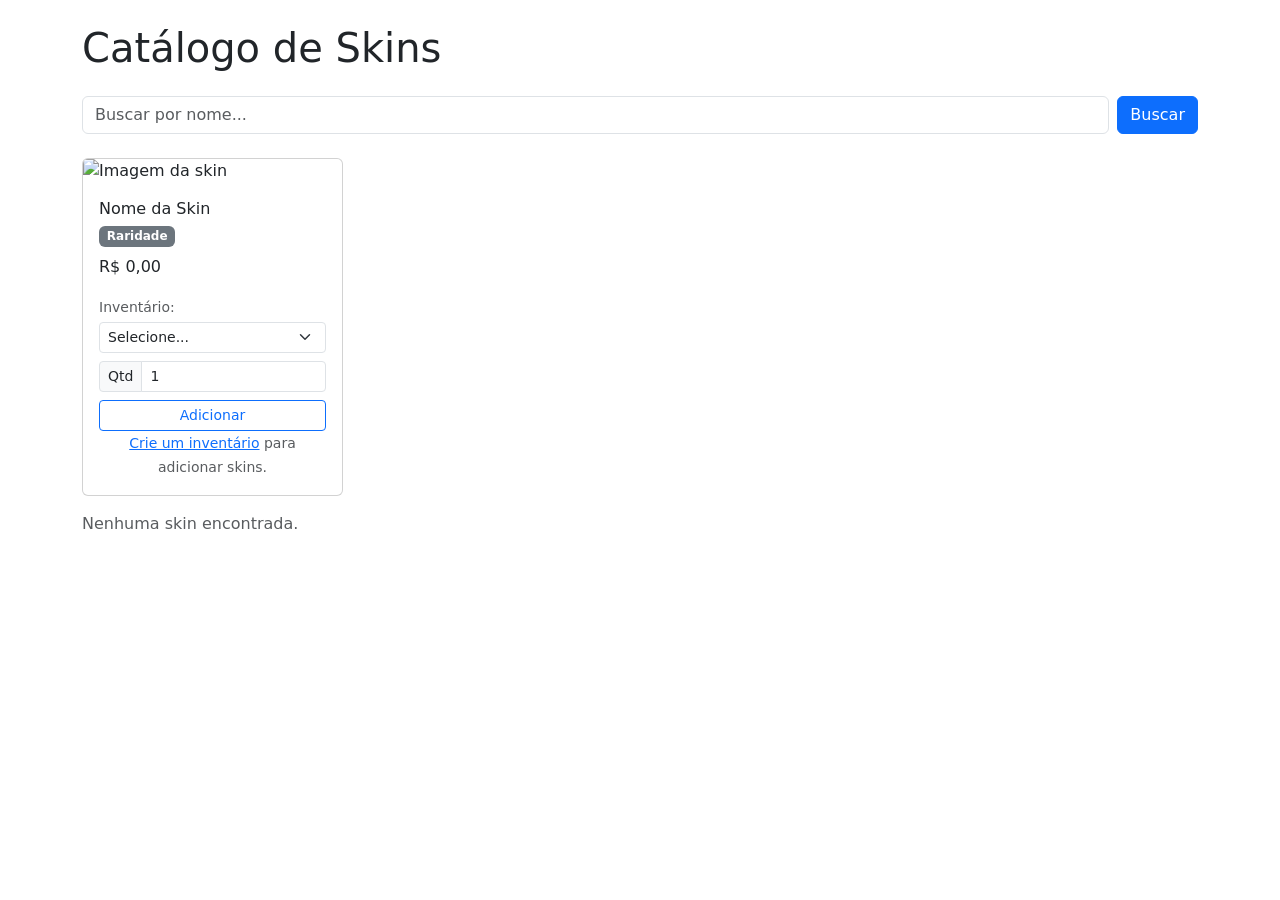
<file: src/main/resources/templates/catalogo.html>
<!DOCTYPE html>
<html lang="pt-br" xmlns:th="http://www.thymeleaf.org">
<head>
    <meta charset="UTF-8">
    <meta name="viewport" content="width=device-width, initial-scale=1">
    <title>Catálogo de Skins</title>
    <link href="https://cdn.jsdelivr.net/npm/bootstrap@5.3.3/dist/css/bootstrap.min.css" rel="stylesheet">
    <link th:href="@{/css/app.css}" rel="stylesheet">
</head>
<body>
<div th:replace="~{fragments/navbar :: navbar}"></div>

<div class="container my-4">
    <h1 class="mb-4">Catálogo de Skins</h1>

    <!-- Formulário de Busca por Nome -->
    <form method="get" th:action="@{/skins}" class="mb-4 d-flex gap-2">
        <input type="text" name="nome" class="form-control" placeholder="Buscar por nome..." th:value="${termo}">
        <button class="btn btn-primary" type="submit">Buscar</button>
    </form>

    <!-- Grade de Cards de Skins -->
    <div class="row row-cols-1 row-cols-md-4 g-4" th:if="${skins != null and not #lists.isEmpty(skins)}">
        <div class="col" th:each="skin : ${skins}">
            <div class="card h-100">
                <img th:src="${skin.imagem}" class="card-img-top skin-img" alt="Imagem da skin">
                <div class="card-body d-flex flex-column">
                    <h6 class="card-title" th:text="${skin.nome}">Nome da Skin</h6>
                    <span class="badge bg-secondary mb-2 align-self-start" th:text="${skin.raridade}">Raridade</span>
                    <p class="mb-3">R$ <span th:text="${skin.preco != null ? #numbers.formatDecimal(skin.preco, 1, 2) : '0,00'}">0,00</span></p>

                    <!-- Formulário de Adicionar ao Inventário (Se existirem inventários criados) -->
                    <form th:action="@{/inventarios/adicionar-item}" method="post" class="mt-auto" th:if="${inventarios != null and not #lists.isEmpty(inventarios)}">
                        <input type="hidden" name="skinExternalId" th:value="${skin.externalId}">

                        <div class="mb-2">
                            <label class="form-label small text-muted mb-1">Inventário:</label>
                            <select name="inventarioId" class="form-select form-select-sm" required>
                                <option value="" disabled selected>Selecione...</option>
                                <option th:each="inv : ${inventarios}" th:value="${inv.id}" th:text="${inv.nome}"></option>
                            </select>
                        </div>

                        <div class="input-group input-group-sm mb-2">
                            <span class="input-group-text">Qtd</span>
                            <input type="number" name="quantidade" class="form-control" value="1" min="1" required>
                        </div>

                        <button type="submit" class="btn btn-sm btn-outline-primary w-100">Adicionar</button>
                    </form>

                    <!-- Mensagem para criar inventário caso não exista nenhum -->
                    <div th:if="${inventarios == null or #lists.isEmpty(inventarios)}" class="mt-auto text-center">
                        <small class="text-muted">
                            <a href="/inventarios">Crie um inventário</a> para adicionar skins.
                        </small>
                    </div>
                </div>
            </div>
        </div>
    </div>

    <!-- Caso nenhuma skin seja encontrada -->
    <p th:if="${skins == null or #lists.isEmpty(skins)}" class="text-muted mt-3">Nenhuma skin encontrada.</p>
</div>

</body>
</html>
</file>
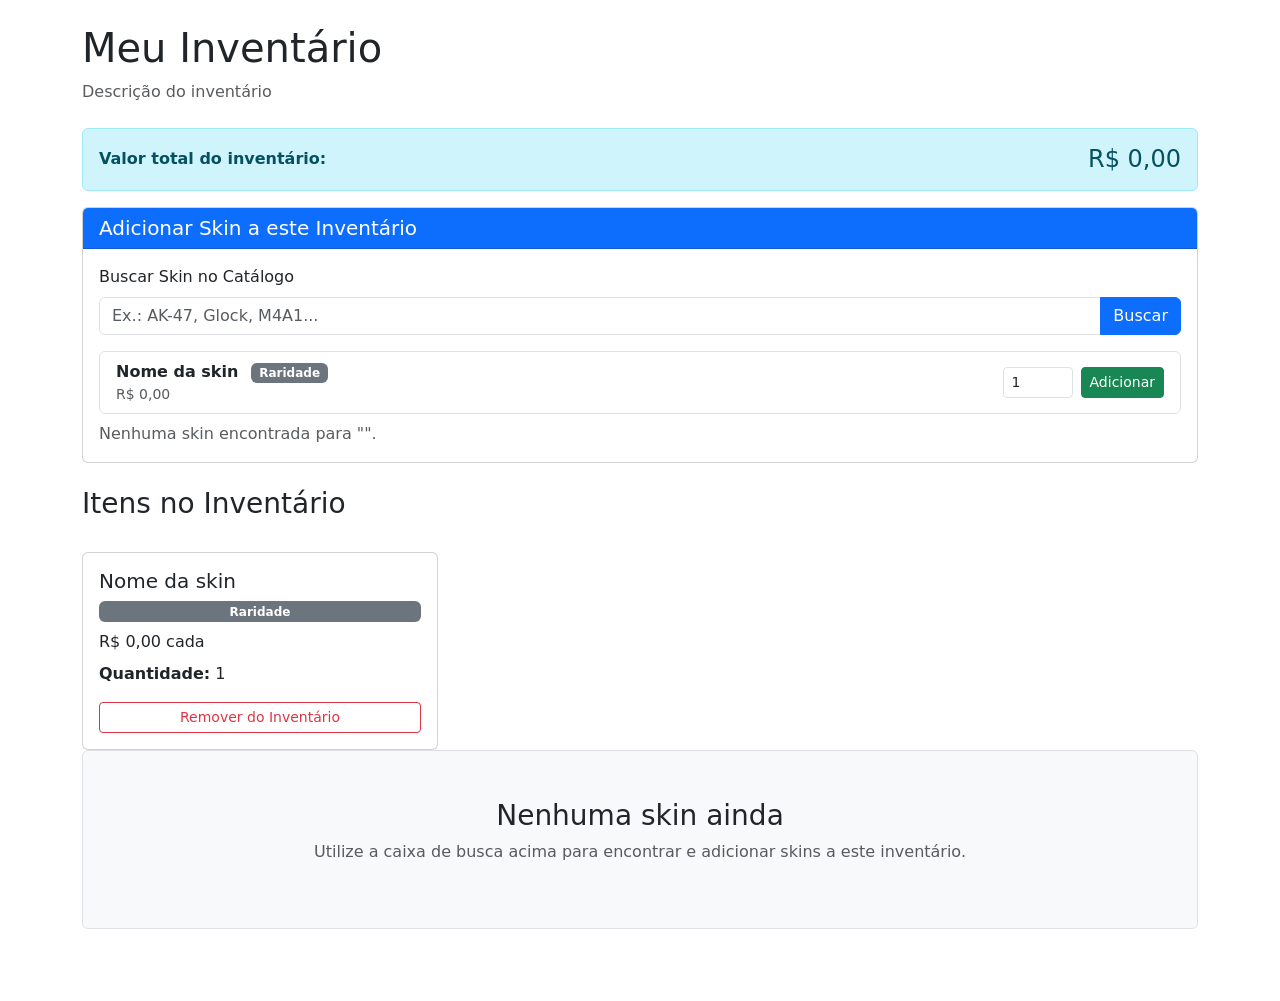
<file: src/main/resources/templates/inventario-detalhe.html>
<!DOCTYPE html>
<html lang="pt-br" xmlns:th="http://www.thymeleaf.org">

<head>
    <meta charset="UTF-8">
    <meta name="viewport" content="width=device-width, initial-scale=1">
    <title th:text="${inventario.nome} + ' - InvSkins'">Inventário - InvSkins</title>
    <link href="https://cdn.jsdelivr.net/npm/bootstrap@5.3.3/dist/css/bootstrap.min.css" rel="stylesheet">
    <link rel="stylesheet" th:href="@{/css/app.css}">
</head>

<body>

<div th:replace="~{fragments/navbar :: navbar}"></div>

<main class="container pb-5 my-4">

    <!-- Cabeçalho do inventário -->
    <div class="inventory-header mb-4">
        <div>
            <h1 th:text="${inventario.nome}">Meu Inventário</h1>
            <p class="inventory-description text-muted" th:text="${inventario.descricao}">Descrição do inventário</p>
        </div>
    </div>

    <!-- Valor total -->
    <div class="alert alert-info d-flex justify-content-between align-items-center">
        <span><strong>Valor total do inventário:</strong></span>
        <h4 class="mb-0">
            R$ <span th:text="${inventario.valorTotal != null ? #numbers.formatDecimal(inventario.valorTotal, 1, 2) : '0,00'}">0,00</span>
        </h4>
    </div>

    <!-- Seção para Adicionar Novas Skins ao Inventário -->
    <div class="card mb-4">
        <div class="card-header bg-primary text-white">
            <h5 class="mb-0">Adicionar Skin a este Inventário</h5>
        </div>
        <div class="card-body">
            <!-- Formulário de Busca de Skin -->
            <form th:action="@{/inventarios/{id}(id=${inventario.id})}" method="get" class="mb-3">
                <label for="buscaSkin" class="form-label">Buscar Skin no Catálogo</label>
                <div class="input-group">
                    <input id="buscaSkin" type="text" name="nome" class="form-control" placeholder="Ex.: AK-47, Glock, M4A1..." th:value="${termoBusca}">
                    <button type="submit" class="btn btn-primary">Buscar</button>
                </div>
            </form>

            <!-- Lista de Resultados da Busca -->
            <div th:if="${skinsBusca != null and not #lists.isEmpty(skinsBusca)}" class="list-group">
                <div th:each="skin : ${skinsBusca}" class="list-group-item d-flex justify-content-between align-items-center">
                    <div>
                        <strong th:text="${skin.nome}">Nome da skin</strong>
                        <span class="badge bg-secondary ms-2" th:text="${skin.raridade}">Raridade</span>
                        <div class="small text-muted">R$ <span th:text="${#numbers.formatDecimal(skin.preco, 1, 2)}">0,00</span></div>
                    </div>
                    <form th:action="@{/inventarios/{id}/itens(id=${inventario.id})}" method="post" class="d-flex gap-2 align-items-center">
                        <input type="hidden" name="skinExternalId" th:value="${skin.externalId}">
                        <input type="number" name="quantidade" value="1" min="1" class="form-control form-control-sm" style="width: 70px;">
                        <button type="submit" class="btn btn-sm btn-success">Adicionar</button>
                    </form>
                </div>
            </div>

            <p th:if="${termoBusca != null and (skinsBusca == null or #lists.isEmpty(skinsBusca))}" class="text-muted mb-0 mt-2">
                Nenhuma skin encontrada para "<span th:text="${termoBusca}"></span>".
            </p>
        </div>
    </div>

    <!-- Lista de skins existentes no inventário -->
    <h3>Itens no Inventário</h3>
    <div class="row row-cols-1 row-cols-md-2 row-cols-lg-3 g-4 mt-2" th:if="${inventario.itens != null and not #lists.isEmpty(inventario.itens)}">
        <div class="col" th:each="item : ${inventario.itens}">
            <div class="card h-100">
                <div class="card-body d-flex flex-column">
                    <h5 class="card-title" th:text="${item.skin.nome}">Nome da skin</h5>
                    <span class="badge bg-secondary mb-2" th:text="${item.skin.raridade}">Raridade</span>
                    <p class="mb-2">R$ <span th:text="${#numbers.formatDecimal(item.skin.preco, 1, 2)}">0,00</span> cada</p>

                    <p class="mb-3">
                        <strong>Quantidade:</strong> <span th:text="${item.quantidade}">1</span>
                    </p>

                    <!-- Formulário de Remoção -->
                    <form th:action="@{/inventarios/{id}/itens/{itemId}/remover(id=${inventario.id}, itemId=${item.id})}" method="post" class="mt-auto">
                        <button type="submit" class="btn btn-outline-danger w-100 btn-sm">Remover do Inventário</button>
                    </form>
                </div>
            </div>
        </div>
    </div>

    <!-- Inventário vazio -->
    <div th:if="${inventario.itens == null or #lists.isEmpty(inventario.itens)}" class="text-center py-5 border rounded bg-light">
        <h3>Nenhuma skin ainda</h3>
        <p class="text-muted">Utilize a caixa de busca acima para encontrar e adicionar skins a este inventário.</p>
    </div>

</main>

</body>
</html>
</file>
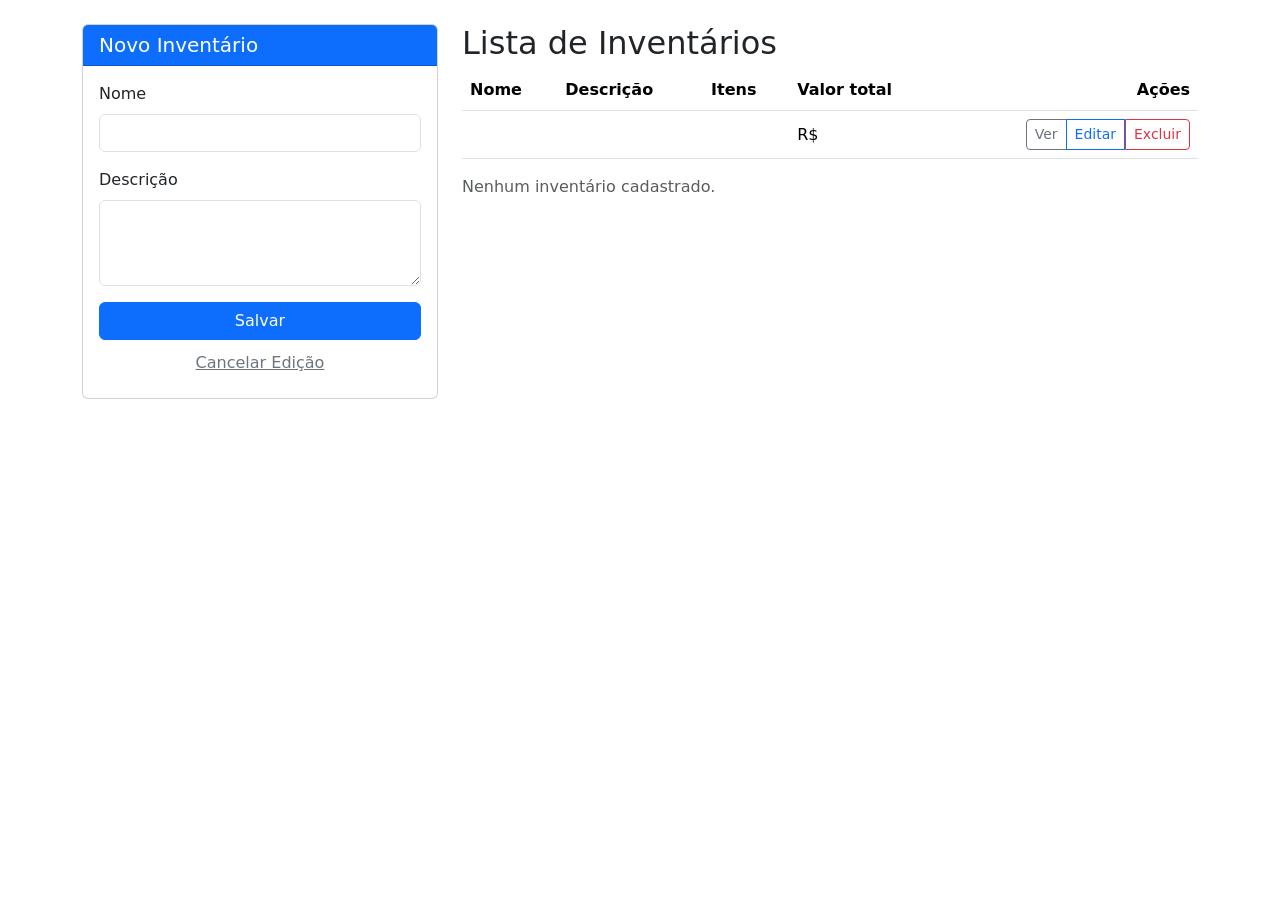
<file: src/main/resources/templates/inventarios.html>
<!DOCTYPE html>
<html lang="pt-br" xmlns:th="http://www.thymeleaf.org">
<head>
    <meta charset="UTF-8">
    <meta name="viewport" content="width=device-width, initial-scale=1">
    <title>Inventários</title>
    <link href="https://cdn.jsdelivr.net/npm/bootstrap@5.3.3/dist/css/bootstrap.min.css" rel="stylesheet">
    <link th:href="@{/css/app.css}" rel="stylesheet">
</head>
<body>
<div th:replace="~{fragments/navbar :: navbar}"></div>

<div class="container my-4">

    <div class="row mb-4">
        <!-- Formulário para Criar/Editar Inventário -->
        <div class="col-md-4">
            <div class="card">
                <div class="card-header bg-primary text-white">
                    <h5 class="card-title mb-0" th:text="${inventarioEdicao != null ? 'Editar Inventário' : 'Novo Inventário'}">Novo Inventário</h5>
                </div>
                <div class="card-body">
                    <!-- Ação altera dependendo se é edição ou criação -->
                    <form th:action="${inventarioEdicao != null ? '/inventarios/' + inventarioEdicao.id + '/editar' : '/inventarios'}" method="post">

                        <div class="mb-3">
                            <label for="nome" class="form-label">Nome</label>
                            <input type="text" class="form-control" id="nome" name="nome"
                                   th:value="${inventarioEdicao != null ? inventarioEdicao.nome : ''}"
                                   maxlength="100" required>
                        </div>

                        <div class="mb-3">
                            <label for="descricao" class="form-label">Descrição</label>
                            <textarea class="form-control" id="descricao" name="descricao" rows="3"
                                      maxlength="255" th:text="${inventarioEdicao != null ? inventarioEdicao.descricao : ''}"></textarea>
                        </div>

                        <button type="submit" class="btn btn-primary w-100" th:text="${inventarioEdicao != null ? 'Atualizar' : 'Salvar'}">Salvar</button>
                        <a th:if="${inventarioEdicao != null}" href="/inventarios" class="btn btn-link w-100 text-secondary mt-1">Cancelar Edição</a>
                    </form>
                </div>
            </div>
        </div>

        <!-- Tabela de Inventários -->
        <div class="col-md-8">
            <h2>Lista de Inventários</h2>
            <div class="table-responsive">
                <table class="table table-hover align-middle">
                    <thead>
                    <tr>
                        <th>Nome</th>
                        <th>Descrição</th>
                        <th>Itens</th>
                        <th>Valor total</th>
                        <th class="text-end">Ações</th>
                    </tr>
                    </thead>
                    <tbody>
                    <tr th:each="inv : ${inventarios}">
                        <td th:text="${inv.nome}"></td>
                        <td th:text="${inv.descricao}"></td>
                        <td th:text="${inv.itens != null ? inv.itens.size() : 0}"></td>
                        <td>R$ <span th:text="${inv.valorTotal != null ? #numbers.formatDecimal(inv.valorTotal, 1, 2) : '0,00'}"></span></td>
                        <td class="text-end">
                            <div class="btn-group btn-group-sm">
                                <a class="btn btn-outline-secondary" th:href="@{/inventarios/{id}(id=${inv.id})}">Ver</a>

                                <!-- Botão de Edição (carrega os dados no formulário ao lado) -->
                                <a class="btn btn-outline-primary" th:href="@{/inventarios(editarId=${inv.id})}">Editar</a>

                                <!-- Formulário para Exclusão Direta (POST com method DELETE) -->
                                <form th:action="@{/inventarios/{id}/deletar(id=${inv.id})}" method="post" class="d-inline">
                                    <button type="submit" class="btn btn-outline-danger btn-sm"
                                            style="border-top-left-radius: 0; border-bottom-left-radius: 0;">Excluir</button>
                                </form>
                            </div>
                        </td>
                    </tr>
                    </tbody>
                </table>
            </div>
            <p th:if="${inventarios == null or #lists.isEmpty(inventarios)}" class="text-muted">Nenhum inventário cadastrado.</p>
        </div>
    </div>

</div>

</body>
</html>
</file>
